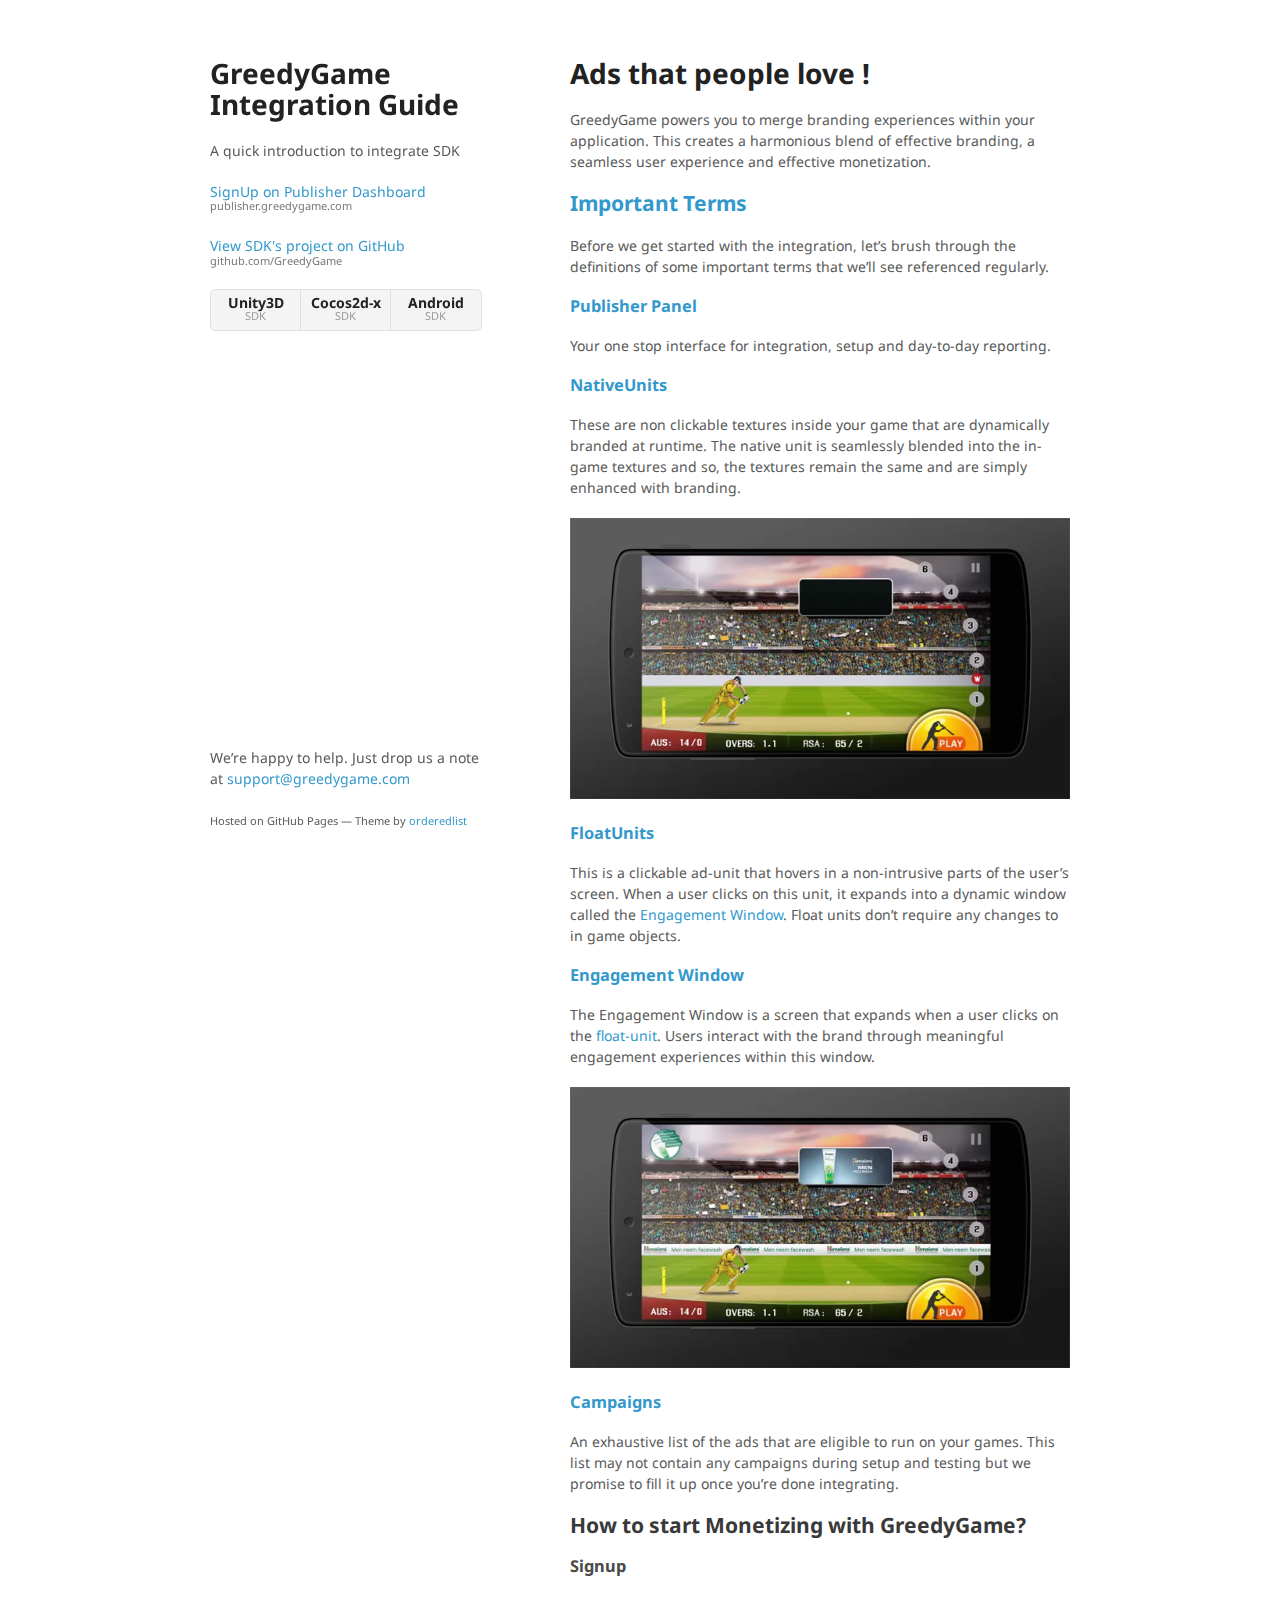
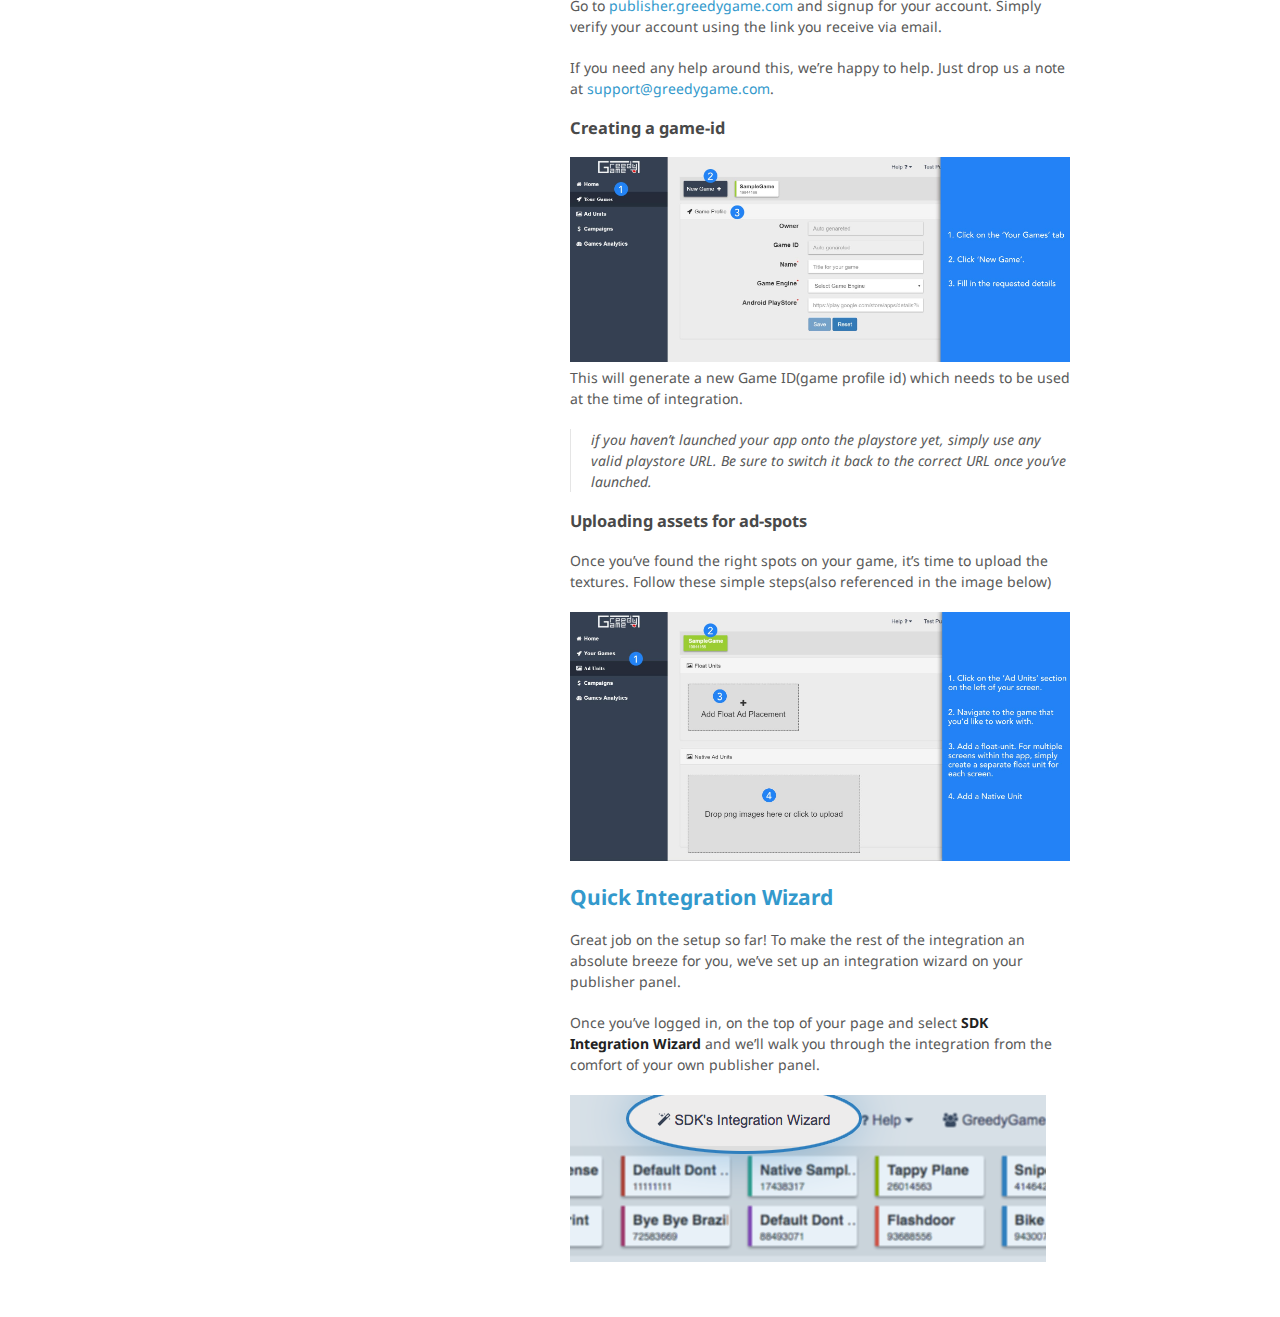
<file: index.html>
<!doctype html>
<html>

<head>
  <meta charset="utf-8">
  <meta http-equiv="X-UA-Compatible" content="chrome=1">
  <title>GreedyGame | Integration Guide</title>
  <link rel="stylesheet" href="stylesheets/styles.css">
  <link rel="stylesheet" href="stylesheets/pygment_trac.css">
  <meta name="viewport" content="width=device-width">
  <!--[if lt IE 9]>
    <script src="//html5shiv.googlecode.com/svn/trunk/html5.js"></script>
    <![endif]-->
</head>

<body>
  <div class="wrapper">
    <header>
      <h1>GreedyGame Integration Guide</h1>
      <p>A quick introduction to integrate SDK</p>
      <p class="view"><a href="http://publisher.greedygame.com" target="_blank">SignUp on Publisher Dashboard <small>publisher.greedygame.com</small></a></p>
      <p class="view"><a href="https://github.com/GreedyGame" target="_blank">View SDK's project on GitHub <small>github.com/GreedyGame</small></a></p>
      <ul>
        <li><a href="https://github.com/GreedyGame/unity-plugin" target="_blank"><strong>Unity3D</strong> SDK</a></li>
        <li><a href="https://github.com/GreedyGame/cocos2dx-plugin" target="_blank"><strong>Cocos2d-x</strong> SDK</a></li>
        <li><a href="https://github.com/GreedyGame/android-native-plugin" target="_blank"><strong>Android</strong> SDK</a></li>
      </ul>
    </header>
    <section>
      <h1>Ads that people love !</h1>
      <p>GreedyGame powers you to merge branding experiences within your application. This creates a harmonious blend of effective branding, a seamless user experience and effective monetization.</p>
      <h2><a name="importantterms" href="#importantterms">Important Terms</a></h2>
      <p>Before we get started with the integration, let’s brush through the definitions of some important terms that we’ll see referenced regularly.</p>
      <h3><a name="publisherpanel" href="#publisherpanel">Publisher Panel</a></h3>
      <p>Your one stop interface for integration, setup and day-to-day reporting.</p>
      <h3><a name="nativeunits" href="#nativeunits">NativeUnits</a></h3>
      <p>These are non clickable textures inside your game that are dynamically branded at runtime. The native unit is seamlessly blended into the in-game textures and so, the textures remain the same and are simply enhanced with branding.
      </p>
      <p>
        <video align="middle" loop="loop" autoplay="autoplay" style="width:100%;">
          <source src="/videos/ggnative.mp4" type="video/mp4">
          <!-- <track src="subtitles_en.vtt" kind="subtitles" srclang="en" label="English"> -->
          Nav doesn't support html5 video
        </video>
      </p>
      <h3><a name="floatunits" href="#floatunits">FloatUnits</a></h3>
      <p>This is a clickable ad-unit that hovers in a non-intrusive parts of the user’s screen. When a user clicks on this unit, it expands into a dynamic window called the <a href="#engagementwindow">Engagement Window</a>. Float units don’t require any changes to in game objects.</p>
      <h3><a name="engagementwindow" href="#engagementwindow">Engagement Window</a></h3>
      <p>The Engagement Window is a screen that expands when a user clicks on the <a href="#floatunits">float-unit</a>. Users interact with the brand through meaningful engagement experiences within this window.</p>
      <p>
        <video align="middle" loop="loop" autoplay="autoplay" style="max-width:100%;">
          <source src="/videos/ggfloat.mp4" type="video/mp4">
          <!-- <track src="subtitles_en.vtt" kind="subtitles" srclang="en" label="English"> -->
          Nav doesn't support html5 video
        </video>
      </p>
      <h3><a name="campaigns" href="#campaigns">Campaigns</a></h3>
      <p>An exhaustive list of the ads that are eligible to run on your games. This list may not contain any campaigns during setup and testing but we promise to fill it up once you’re done integrating.</p>
      <h2>How to start Monetizing with GreedyGame?</h2>
      <h3>Signup</h3>
      <p>Go to <a href="http://publisher.greedygame.com" target="_blank">publisher.greedygame.com</a> and signup for your account. Simply verify your account using the link you receive via email.</p>
      <p>If you need any help around this, we’re happy to help. Just drop us a note at <a href="mailto:support@greedygame.com">support@greedygame.com</a>.</p>
      <h3>Creating a game-id</h3>
      <p><a href="/images/guide/1.jpg" target="_blank"><img src="/images/guide/1.jpg" style="max-width:100%;" /></a>
        <br/>This will generate a new Game ID(game profile id) which needs to be used at the time of integration.</p>
      <blockquote>
        <p>
          if you haven’t launched your app onto the playstore yet, simply use any valid playstore URL. Be sure to switch it back to the correct URL once you’ve launched.</p>
      </blockquote>
      <h3>Uploading assets for ad-spots</h3>
      <p>Once you’ve found the right spots on your game, it’s time to upload the textures. Follow these simple steps(also referenced in the image below)</p>
      <p>
        <a href="/images/guide/2.jpg" target="_blank"><img src="/images/guide/2.jpg" style="max-width:100%;" /></a>
      </p>
      <h2><a name="quickwizard" href="#quickwizard">Quick Integration Wizard</a></h2>
      <p>Great job on the setup so far! To make the rest of the integration an absolute breeze for you, we’ve set up an integration wizard on your publisher panel.</p>

      <p>Once you’ve logged in, on the top of your page and select <strong>SDK Integration Wizard</strong> and we’ll walk you through the integration from the comfort of your own publisher panel.</p>
      <img src="/images/wizard.png" style="max-width:100%;"/>
    </section>
    <footer>
      <p>We’re happy to help. Just drop us a note at <a href="mailto:support@greedygame.com">support@greedygame.com</a></p>
      <p><small>Hosted on GitHub Pages &mdash; Theme by <a href="https://github.com/orderedlist">orderedlist</a></small></p>
    </footer>
  </div>
  <script src="javascripts/scale.fix.js"></script>
</body>

</html>
</file>
<file: stylesheets/styles.css>
@import url(https://fonts.googleapis.com/css?family=Noto+Sans:400,400italic,700italic,700);

body {
  background-color: #fff;
  padding:50px;
  font: 14px/1.5 "Noto Sans", "Helvetica Neue", Helvetica, Arial, sans-serif;
  color:#595959;
  font-weight:400;
}

h1, h2, h3, h4, h5, h6 {
  color:#222;
  margin:0 0 20px;
}

p, ul, ol, table, pre, dl {
  margin:0 0 20px;
}

h1, h2, h3 {
  line-height:1.1;
}

h1 {
  font-size:28px;
}

h2 {
  color:#393939;
}

h3, h4, h5, h6 {
  color:#494949;
}

a {
  color:#39c;
  text-decoration:none;
}

a:hover {
  color:#069;
}

a small {
  font-size:11px;
  color:#777;
  margin-top:-0.3em;
  display:block;
}

a:hover small {
  color:#777;
}

.wrapper {
  width:860px;
  margin:0 auto;
}

blockquote {
  border-left:1px solid #e5e5e5;
  margin:0;
  padding:0 0 0 20px;
  font-style:italic;
}

code, pre {
  font-family:Monaco, Bitstream Vera Sans Mono, Lucida Console, Terminal, Consolas, Liberation Mono, DejaVu Sans Mono, Courier New, monospace;
  color:#333;
  font-size:12px;
}

pre {
  padding:8px 15px;
  background: #f8f8f8;
  border-radius:5px;
  border:1px solid #e5e5e5;
  overflow-x: auto;
}

table {
  width:100%;
  border-collapse:collapse;
}

th, td {
  text-align:left;
  padding:5px 10px;
  border-bottom:1px solid #e5e5e5;
}

dt {
  color:#444;
  font-weight:700;
}

th {
  color:#444;
}

img {
  max-width:100%;
}

header {
  width:270px;
  float:left;
  position:fixed;
  -webkit-font-smoothing:subpixel-antialiased;
}

header ul {
  list-style:none;
  height:40px;
  padding:0;
  background: #f4f4f4;
  border-radius:5px;
  border:1px solid #e0e0e0;
  width:270px;
}

header li {
  width:89px;
  float:left;
  border-right:1px solid #e0e0e0;
  height:40px;
}

header li:first-child a {
  border-radius:5px 0 0 5px;
}

header li:last-child a {
  border-radius:0 5px 5px 0;
}

header ul a {
  line-height:1;
  font-size:11px;
  color:#999;
  display:block;
  text-align:center;
  padding-top:6px;
  height:34px;
}

header ul a:hover {
  color:#999;
}

header ul a:active {
  background-color:#f0f0f0;
}

strong {
  color:#222;
  font-weight:700;
}

header ul li + li + li {
  border-right:none;
  width:89px;
}

header ul a strong {
  font-size:14px;
  display:block;
  color:#222;
}

section {
  width:500px;
  float:right;
  padding-bottom:50px;
}

small {
  font-size:11px;
}

hr {
  border:0;
  background:#e5e5e5;
  height:1px;
  margin:0 0 20px;
}

footer {
  width:270px;
  float:left;
  position:fixed;
  bottom:50px;
  -webkit-font-smoothing:subpixel-antialiased;
}

@media print, screen and (max-width: 960px) {

  div.wrapper {
    width:auto;
    margin:0;
  }

  header, section, footer {
    float:none;
    position:static;
    width:auto;
  }

  header {
    padding-right:320px;
  }

  section {
    border:1px solid #e5e5e5;
    border-width:1px 0;
    padding:20px 0;
    margin:0 0 20px;
  }

  header a small {
    display:inline;
  }

  header ul {
    position:absolute;
    right:50px;
    top:52px;
  }
}

@media print, screen and (max-width: 720px) {
  body {
    word-wrap:break-word;
  }

  header {
    padding:0;
  }

  header ul, header p.view {
    position:static;
  }

  pre, code {
    word-wrap:normal;
  }
}

@media print, screen and (max-width: 480px) {
  body {
    padding:15px;
  }

  header ul {
    width:99%;
  }

  header li, header ul li + li + li {
    width:33%;
  }
}

@media print {
  body {
    padding:0.4in;
    font-size:12pt;
    color:#444;
  }
}
</file>
<file: stylesheets/pygment_trac.css>
.highlight  { background: #ffffff; }
.highlight .c { color: #999988; font-style: italic } /* Comment */
.highlight .err { color: #a61717; background-color: #e3d2d2 } /* Error */
.highlight .k { font-weight: bold } /* Keyword */
.highlight .o { font-weight: bold } /* Operator */
.highlight .cm { color: #999988; font-style: italic } /* Comment.Multiline */
.highlight .cp { color: #999999; font-weight: bold } /* Comment.Preproc */
.highlight .c1 { color: #999988; font-style: italic } /* Comment.Single */
.highlight .cs { color: #999999; font-weight: bold; font-style: italic } /* Comment.Special */
.highlight .gd { color: #000000; background-color: #ffdddd } /* Generic.Deleted */
.highlight .gd .x { color: #000000; background-color: #ffaaaa } /* Generic.Deleted.Specific */
.highlight .ge { font-style: italic } /* Generic.Emph */
.highlight .gr { color: #aa0000 } /* Generic.Error */
.highlight .gh { color: #999999 } /* Generic.Heading */
.highlight .gi { color: #000000; background-color: #ddffdd } /* Generic.Inserted */
.highlight .gi .x { color: #000000; background-color: #aaffaa } /* Generic.Inserted.Specific */
.highlight .go { color: #888888 } /* Generic.Output */
.highlight .gp { color: #555555 } /* Generic.Prompt */
.highlight .gs { font-weight: bold } /* Generic.Strong */
.highlight .gu { color: #800080; font-weight: bold; } /* Generic.Subheading */
.highlight .gt { color: #aa0000 } /* Generic.Traceback */
.highlight .kc { font-weight: bold } /* Keyword.Constant */
.highlight .kd { font-weight: bold } /* Keyword.Declaration */
.highlight .kn { font-weight: bold } /* Keyword.Namespace */
.highlight .kp { font-weight: bold } /* Keyword.Pseudo */
.highlight .kr { font-weight: bold } /* Keyword.Reserved */
.highlight .kt { color: #445588; font-weight: bold } /* Keyword.Type */
.highlight .m { color: #009999 } /* Literal.Number */
.highlight .s { color: #d14 } /* Literal.String */
.highlight .na { color: #008080 } /* Name.Attribute */
.highlight .nb { color: #0086B3 } /* Name.Builtin */
.highlight .nc { color: #445588; font-weight: bold } /* Name.Class */
.highlight .no { color: #008080 } /* Name.Constant */
.highlight .ni { color: #800080 } /* Name.Entity */
.highlight .ne { color: #990000; font-weight: bold } /* Name.Exception */
.highlight .nf { color: #990000; font-weight: bold } /* Name.Function */
.highlight .nn { color: #555555 } /* Name.Namespace */
.highlight .nt { color: #000080 } /* Name.Tag */
.highlight .nv { color: #008080 } /* Name.Variable */
.highlight .ow { font-weight: bold } /* Operator.Word */
.highlight .w { color: #bbbbbb } /* Text.Whitespace */
.highlight .mf { color: #009999 } /* Literal.Number.Float */
.highlight .mh { color: #009999 } /* Literal.Number.Hex */
.highlight .mi { color: #009999 } /* Literal.Number.Integer */
.highlight .mo { color: #009999 } /* Literal.Number.Oct */
.highlight .sb { color: #d14 } /* Literal.String.Backtick */
.highlight .sc { color: #d14 } /* Literal.String.Char */
.highlight .sd { color: #d14 } /* Literal.String.Doc */
.highlight .s2 { color: #d14 } /* Literal.String.Double */
.highlight .se { color: #d14 } /* Literal.String.Escape */
.highlight .sh { color: #d14 } /* Literal.String.Heredoc */
.highlight .si { color: #d14 } /* Literal.String.Interpol */
.highlight .sx { color: #d14 } /* Literal.String.Other */
.highlight .sr { color: #009926 } /* Literal.String.Regex */
.highlight .s1 { color: #d14 } /* Literal.String.Single */
.highlight .ss { color: #990073 } /* Literal.String.Symbol */
.highlight .bp { color: #999999 } /* Name.Builtin.Pseudo */
.highlight .vc { color: #008080 } /* Name.Variable.Class */
.highlight .vg { color: #008080 } /* Name.Variable.Global */
.highlight .vi { color: #008080 } /* Name.Variable.Instance */
.highlight .il { color: #009999 } /* Literal.Number.Integer.Long */

.type-csharp .highlight .k { color: #0000FF }
.type-csharp .highlight .kt { color: #0000FF }
.type-csharp .highlight .nf { color: #000000; font-weight: normal }
.type-csharp .highlight .nc { color: #2B91AF }
.type-csharp .highlight .nn { color: #000000 }
.type-csharp .highlight .s { color: #A31515 }
.type-csharp .highlight .sc { color: #A31515 }
</file>
